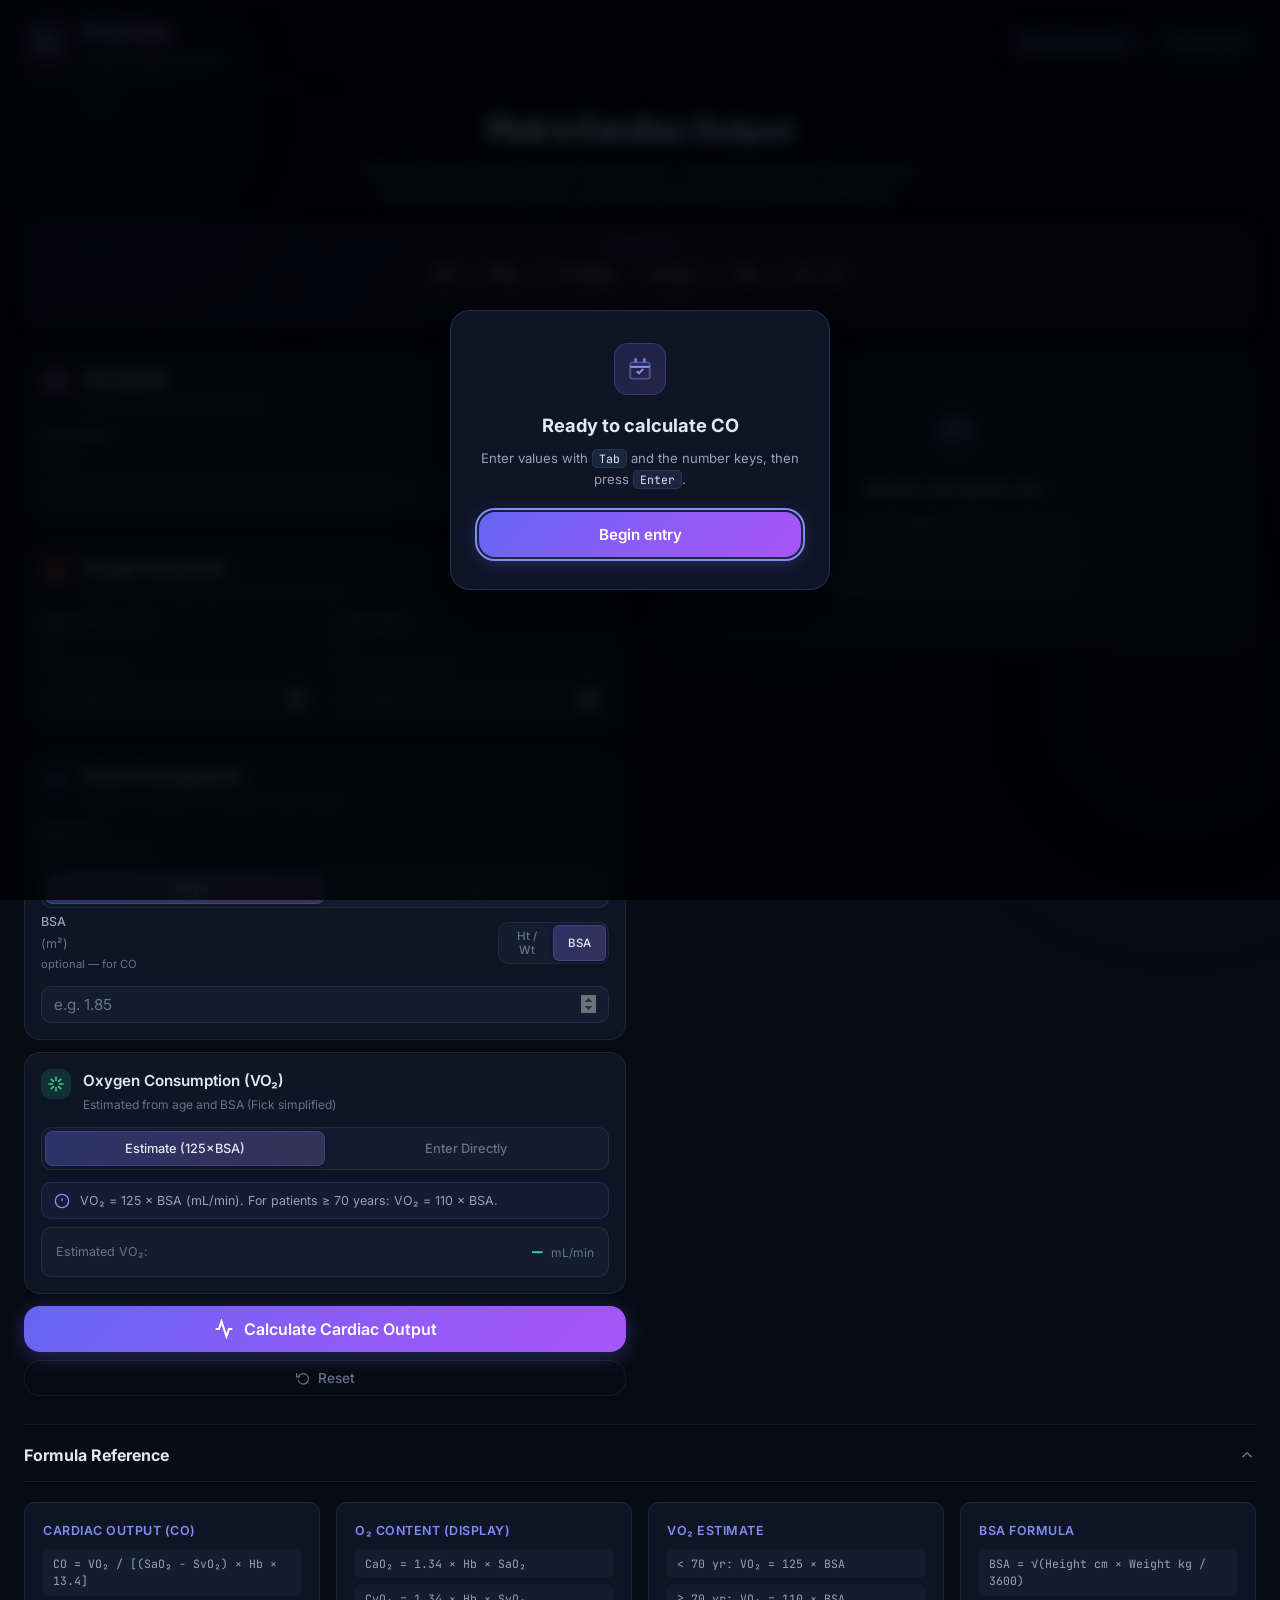
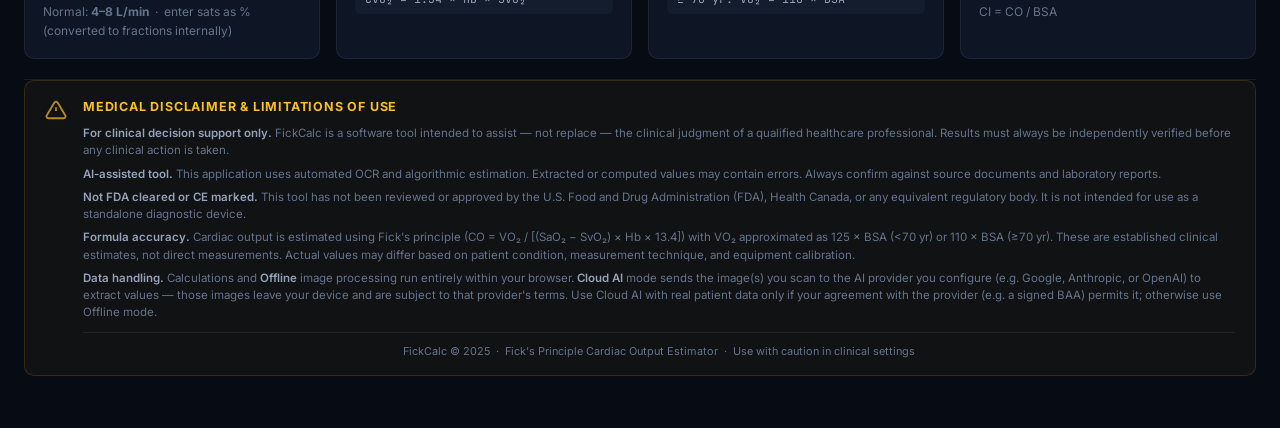
<file: index.html>
<!DOCTYPE html>
<html lang="en">
<head>
  <meta charset="UTF-8" />
  <meta name="viewport" content="width=device-width, initial-scale=1.0" />
  <title>Fick Cardiac Output Calculator</title>
  <meta name="description" content="Calculate cardiac output and cardiac index using Fick's formula. Supports camera-based OCR for automatic data entry." />
  <meta name="theme-color" content="#d8141e" />
  <link rel="icon" type="image/png" sizes="48x48" href="icons/favicon-48x48.png" />
  <link rel="icon" type="image/png" sizes="32x32" href="icons/favicon-32x32.png" />
  <link rel="icon" type="image/png" sizes="16x16" href="icons/favicon-16x16.png" />
  <link rel="apple-touch-icon" sizes="180x180" href="icons/apple-touch-icon.png" />
  <link rel="manifest" href="manifest.json" />
  <link rel="preconnect" href="https://fonts.googleapis.com" />
  <link rel="preconnect" href="https://fonts.gstatic.com" crossorigin />
  <link href="https://fonts.googleapis.com/css2?family=Inter:wght@300;400;500;600;700;800&family=JetBrains+Mono:wght@400;500&display=swap" rel="stylesheet" />
  <link rel="stylesheet" href="style.css" />
  <link rel="stylesheet" href="ocr.css" />
</head>
<body>
  <div class="bg-grid"></div>
  <div class="bg-orb orb-1"></div>
  <div class="bg-orb orb-2"></div>
  <div class="bg-orb orb-3"></div>

  <!-- Start / "Begin entry" popup -->
  <div class="start-overlay" id="start-overlay" role="dialog" aria-modal="true" aria-labelledby="start-title">
    <div class="start-card">
      <div class="start-icon">
        <svg viewBox="0 0 24 24" fill="none" stroke="currentColor" stroke-width="2"><path d="M8 2v4M16 2v4"/><path d="M3 10h18"/><path d="M5 6h14a2 2 0 0 1 2 2v11a2 2 0 0 1-2 2H5a2 2 0 0 1-2-2V8a2 2 0 0 1 2-2z" opacity="0.4"/><polyline points="9 14 11 16 15 12"/></svg>
      </div>
      <h2 class="start-title" id="start-title">Ready to calculate CO</h2>
      <p class="start-text">Enter values with <kbd>Tab</kbd> and the number keys, then press <kbd>Enter</kbd>.</p>
      <button class="start-btn" id="start-begin-btn">Begin entry</button>
    </div>
  </div>

  <!-- OCR Modal -->
  <div class="ocr-overlay" id="ocr-overlay">
    <div class="ocr-modal">
      <div class="ocr-modal-header">
        <div class="ocr-modal-title">
          <svg viewBox="0 0 24 24" fill="none" stroke="currentColor" stroke-width="2"><rect x="3" y="3" width="18" height="18" rx="2"/><circle cx="12" cy="12" r="4"/><line x1="12" y1="2" x2="12" y2="4"/><line x1="12" y1="20" x2="12" y2="22"/><line x1="2" y1="12" x2="4" y2="12"/><line x1="20" y1="12" x2="22" y2="12"/></svg>
          Scan Reports / Lab Values
        </div>
        <div class="ocr-modal-actions">
          <button class="ocr-settings-btn" id="ocr-settings-btn" title="AI settings" aria-label="AI settings">⚙</button>
          <button class="ocr-close" id="ocr-close">✕</button>
        </div>
      </div>

      <div class="ocr-body">
        <!-- Step 1: Image Queue -->
        <div class="ocr-step" id="ocr-step-1">
          <div class="ocr-mode-toggle" id="ocr-mode-toggle">
            <button class="ocr-mode-btn" data-mode="cloud" id="ocr-mode-cloud">AI (cloud)</button>
            <button class="ocr-mode-btn" data-mode="offline" id="ocr-mode-offline">Offline (on-device)</button>
          </div>
          <p class="ocr-hint" id="ocr-hint">Add one or more images, then Scan.</p>

          <input type="file" id="ocr-file-input" accept="image/*" style="display:none" />
          <div class="ocr-capture-buttons">
            <button class="ocr-cam-btn" id="ocr-camera-btn">
              <svg viewBox="0 0 24 24" fill="none" stroke="currentColor" stroke-width="2"><path d="M23 19a2 2 0 0 1-2 2H3a2 2 0 0 1-2-2V8a2 2 0 0 1 2-2h4l2-3h6l2 3h4a2 2 0 0 1 2 2z"/><circle cx="12" cy="13" r="4"/></svg>
              Take Photo
            </button>
            <button class="ocr-upload-btn" id="ocr-upload-btn">
              <svg viewBox="0 0 24 24" fill="none" stroke="currentColor" stroke-width="2"><path d="M21 15v4a2 2 0 0 1-2 2H5a2 2 0 0 1-2-2v-4"/><polyline points="17 8 12 3 7 8"/><line x1="12" y1="3" x2="12" y2="15"/></svg>
              Upload Image
            </button>
          </div>

          <div class="ocr-queue" id="ocr-queue" style="display:none">
            <div class="ocr-queue-header">
              <span class="ocr-queue-label">Images queued</span>
              <span class="ocr-queue-count" id="ocr-queue-count"></span>
            </div>
            <div class="ocr-queue-list" id="ocr-queue-list"></div>
          </div>

          <button class="ocr-scan-all-btn" id="ocr-scan-all-btn" style="display:none">
            <svg viewBox="0 0 24 24" fill="none" stroke="currentColor" stroke-width="2"><polyline points="22 12 18 12 15 21 9 3 6 12 2 12"/></svg>
            <span id="ocr-scan-all-label">Scan All Images</span>
          </button>
        </div>

        <!-- Step 2: Processing -->
        <div class="ocr-step" id="ocr-step-2" style="display:none">
          <div class="ocr-progress-wrap">
            <div class="ocr-spinner"></div>
            <p class="ocr-progress-label" id="ocr-progress-label">Initializing OCR engine…</p>
            <div class="ocr-progress-bar-wrap">
              <div class="ocr-progress-bar" id="ocr-progress-bar"></div>
            </div>
            <p class="ocr-batch-status" id="ocr-batch-status"></p>
            <p class="ocr-progress-note" id="ocr-progress-note">Running entirely on your device — no data sent anywhere.</p>
          </div>
        </div>

        <!-- Step 3: Review & Conflict Resolution -->
        <div class="ocr-step" id="ocr-step-3" style="display:none">
          <p class="ocr-hint">Review detected values. Fields marked <span class="conflict-badge-inline">CONFLICT</span> have differing values from multiple images — select the correct one.</p>
          <!-- Multi-column resolved info banner -->
          <div class="ocr-multicol-warning" id="ocr-multicol-warning" style="display:none">
            <svg viewBox="0 0 24 24" fill="none" stroke="currentColor" stroke-width="2"><circle cx="12" cy="12" r="10"/><line x1="12" y1="8" x2="12" y2="12"/><line x1="12" y1="16" x2="12.01" y2="16"/></svg>
            <span class="ocr-warning-text"></span>
          </div>
          <div class="ocr-fields" id="ocr-fields"></div>
          <div class="ocr-no-match" id="ocr-no-match" style="display:none">
            <svg viewBox="0 0 24 24" fill="none" stroke="currentColor" stroke-width="2"><circle cx="12" cy="12" r="10"/><line x1="12" y1="8" x2="12" y2="12"/><line x1="12" y1="16" x2="12.01" y2="16"/></svg>
            No recognizable values were found. Try clearer images or enter values manually.
          </div>
          <div class="ocr-actions">
            <button class="ocr-retry-btn" id="ocr-retry-btn">
              <svg viewBox="0 0 24 24" fill="none" stroke="currentColor" stroke-width="2"><polyline points="1 4 1 10 7 10"/><path d="M3.51 15a9 9 0 1 0 .49-4.93"/></svg>
              Add More / Rescan
            </button>
            <button class="ocr-apply-btn" id="ocr-apply-btn">Apply to Calculator</button>
          </div>
        </div>

        <!-- AI Settings (cloud mode) -->
        <div class="ocr-settings-panel" id="ocr-settings-panel" style="display:none">
          <h3 class="ocr-settings-title">AI Settings</h3>
          <label class="ocr-settings-field">Provider
            <select id="ai-provider">
              <option value="gemini">Google Gemini (free tier)</option>
              <option value="claude">Claude (Anthropic)</option>
              <option value="openai">OpenAI</option>
            </select>
          </label>
          <label class="ocr-settings-field">API key
            <input id="ai-key" type="password" autocomplete="off" spellcheck="false" placeholder="paste your key" />
          </label>
          <label class="ocr-settings-field">Model <span class="ocr-settings-opt">optional</span>
            <input id="ai-model" type="text" autocomplete="off" spellcheck="false" placeholder="gemini-2.0-flash" />
          </label>
          <label class="ocr-settings-field">Base URL <span class="ocr-settings-opt">optional</span>
            <input id="ai-baseurl" type="text" autocomplete="off" spellcheck="false" placeholder="https://generativelanguage.googleapis.com" />
          </label>
          <p class="ocr-settings-note">Your key is stored only in this browser (localStorage) and sent only to the provider you choose. Avoid using a shared key on a shared device.</p>
          <div class="ocr-settings-actions">
            <button class="ocr-btn-ghost" id="ai-settings-cancel">Cancel</button>
            <button class="ocr-btn-primary" id="ai-settings-save">Save</button>
          </div>
        </div>

        <!-- Cloud consent gate -->
        <div class="ocr-consent" id="ocr-consent" style="display:none">
          <svg viewBox="0 0 24 24" fill="none" stroke="currentColor" stroke-width="2" class="ocr-consent-icon"><path d="M10.29 3.86L1.82 18a2 2 0 0 0 1.71 3h16.94a2 2 0 0 0 1.71-3L13.71 3.86a2 2 0 0 0-3.42 0z"/><line x1="12" y1="9" x2="12" y2="13"/><line x1="12" y1="17" x2="12.01" y2="17"/></svg>
          <h3 class="ocr-consent-title">Send images to the cloud?</h3>
          <p class="ocr-consent-text">To read your images, they will be sent to <strong id="ocr-consent-provider">the AI provider</strong> over the internet. They leave this device and are subject to that provider's terms.</p>
          <p class="ocr-consent-warn">Use real patient data only if your agreement with the provider (e.g. a signed BAA) permits it. For fully on-device processing, use <strong>Offline</strong> mode instead.</p>
          <div class="ocr-consent-actions">
            <button class="ocr-btn-ghost" id="ocr-consent-cancel">Cancel</button>
            <button class="ocr-btn-primary" id="ocr-consent-accept">I understand — continue</button>
          </div>
        </div>
      </div>
    </div>
  </div>

  <div class="app-wrapper">
    <header class="header">
      <div class="header-inner">
        <div class="header-brand">
          <div class="brand-icon">
            <svg viewBox="0 0 40 40" fill="none" xmlns="http://www.w3.org/2000/svg">
              <path d="M20 6C12.268 6 6 12.268 6 20s6.268 14 14 14 14-6.268 14-14S27.732 6 20 6z" fill="url(#grad1)" opacity="0.2"/>
              <path d="M8 22l4-8 4 12 4-16 4 12 4-6 4 4" stroke="url(#grad2)" stroke-width="2.5" stroke-linecap="round" stroke-linejoin="round"/>
              <defs>
                <linearGradient id="grad1" x1="6" y1="6" x2="34" y2="34"><stop stop-color="#818cf8"/><stop offset="1" stop-color="#c084fc"/></linearGradient>
                <linearGradient id="grad2" x1="8" y1="14" x2="32" y2="26"><stop stop-color="#818cf8"/><stop offset="1" stop-color="#c084fc"/></linearGradient>
              </defs>
            </svg>
          </div>
          <div>
            <h1 class="brand-title">FickCalc</h1>
            <p class="brand-subtitle">Cardiac Output Estimator</p>
          </div>
        </div>
        <div class="header-right">
          <button class="ocr-launch-btn" id="ocr-launch-btn">
            <svg viewBox="0 0 24 24" fill="none" stroke="currentColor" stroke-width="2"><path d="M23 19a2 2 0 0 1-2 2H3a2 2 0 0 1-2-2V8a2 2 0 0 1 2-2h4l2-3h6l2 3h4a2 2 0 0 1 2 2z"/><circle cx="12" cy="13" r="4"/></svg>
            <span class="ocr-btn-text">Scan Report</span>
          </button>
          <div class="header-badge desktop-only">
            <span class="badge-dot"></span>
            Clinical Tool
          </div>
        </div>
      </div>
    </header>

    <main class="main-content">
      <section class="hero desktop-only">
        <h2 class="hero-title">Fick's Cardiac Output</h2>
        <p class="hero-desc">Estimate cardiac output using the Fick principle — the gold standard for hemodynamic assessment based on oxygen consumption and arteriovenous oxygen difference.</p>
      </section>

      <div class="formula-banner">
        <div class="formula-label">Formula</div>
        <div class="formula-eq">
          <span class="formula-main">CO = VO<sub>2</sub> / [(SaO<sub>2</sub> − SvO<sub>2</sub>) × Hb × 13.4]</span>
        </div>
        <div class="formula-sub-row">
          <span>CI = CO / BSA</span>
        </div>
      </div>

      <!-- Mobile tab navigation -->
      <div class="mobile-tabs" id="mobile-tabs" role="tablist">
        <button class="mobile-tab active" id="tab-inputs" data-panel="inputs-panel" role="tab" aria-selected="true">
          <svg viewBox="0 0 24 24" fill="none" stroke="currentColor" stroke-width="2"><path d="M11 4H4a2 2 0 0 0-2 2v14a2 2 0 0 0 2 2h14a2 2 0 0 0 2-2v-7"/><path d="M18.5 2.5a2.121 2.121 0 0 1 3 3L12 15l-4 1 1-4 9.5-9.5z"/></svg>
          Inputs
        </button>
        <button class="mobile-tab" id="tab-results" data-panel="results-panel" role="tab" aria-selected="false">
          <svg viewBox="0 0 24 24" fill="none" stroke="currentColor" stroke-width="2"><polyline points="22 12 18 12 15 21 9 3 6 12 2 12"/></svg>
          Results
          <span class="tab-result-badge" id="tab-result-badge" style="display:none"></span>
        </button>
      </div>

      <div class="calculator-layout">
        <!-- LEFT: Inputs -->
        <div class="inputs-panel">

          <!-- Hemoglobin -->
          <div class="card">
            <div class="card-header">
              <div class="card-icon card-icon--purple">
                <svg viewBox="0 0 24 24" fill="none" stroke="currentColor" stroke-width="2"><ellipse cx="12" cy="12" rx="10" ry="6"/><line x1="2" y1="12" x2="22" y2="12"/></svg>
              </div>
              <div>
                <h3 class="card-title">Hemoglobin</h3>
                <p class="card-desc">Blood hemoglobin concentration</p>
              </div>
            </div>
            <div class="form-group">
              <label for="hgb" class="form-label">Hemoglobin <span class="unit">(g/dL)</span></label>
              <input id="hgb" type="number" class="form-input" placeholder="e.g. 14" min="1" max="25" step="0.1" />
            </div>
          </div>

          <!-- O2 Saturations -->
          <div class="card">
            <div class="card-header">
              <div class="card-icon card-icon--red">
                <svg viewBox="0 0 24 24" fill="none" stroke="currentColor" stroke-width="2"><path d="M20.84 4.61a5.5 5.5 0 0 0-7.78 0L12 5.67l-1.06-1.06a5.5 5.5 0 0 0-7.78 7.78l1.06 1.06L12 21.23l7.78-7.78 1.06-1.06a5.5 5.5 0 0 0 0-7.78z"/></svg>
              </div>
              <div>
                <h3 class="card-title">Oxygen Saturations</h3>
                <p class="card-desc">Mixed venous / pulmonary arterial and arterial</p>
              </div>
            </div>
            <div class="form-grid">
              <div class="form-group">
                <label for="svo2" class="form-label">Mixed Venous SvO₂ <span class="unit">(%)</span><span class="label-hint">Pulmonary artery</span></label>
                <input id="svo2" type="number" class="form-input" placeholder="e.g. 65" min="10" max="100" step="0.1" />
              </div>
              <div class="form-group">
                <label for="sao2" class="form-label">Arterial SaO₂ <span class="unit">(%)</span><span class="label-hint">Systemic arterial blood</span></label>
                <input id="sao2" type="number" class="form-input" placeholder="e.g. 98" min="20" max="100" step="0.1" />
              </div>
            </div>
          </div>

          <!-- Patient Demographics (optional) -->
          <div class="card">
            <div class="card-header">
              <div class="card-icon card-icon--blue">
                <svg viewBox="0 0 24 24" fill="none" stroke="currentColor" stroke-width="2"><path d="M20 21v-2a4 4 0 0 0-4-4H8a4 4 0 0 0-4 4v2"/><circle cx="12" cy="7" r="4"/></svg>
              </div>
              <div>
                <h3 class="card-title">Patient Demographics</h3>
                <p class="card-desc">Optional — add BSA to also get cardiac output</p>
              </div>
            </div>

            <div class="form-group">
              <label class="form-label" id="age-ctrl-label">Age Group <span class="label-hint">affects VO₂ estimate</span></label>
              <div class="seg-ctrl" id="age-ctrl" role="radiogroup" aria-labelledby="age-ctrl-label">
                <button class="seg-btn active" data-val="young" id="age-young-btn" role="radio" aria-checked="true" tabindex="0">&lt; 70 yo</button>
                <button class="seg-btn" data-val="elderly" id="age-elderly-btn" role="radio" aria-checked="false" tabindex="-1">≥ 70 yo</button>
              </div>
            </div>

            <!-- BSA / Height+Weight Toggle — full width -->
            <div class="form-group bsa-toggle-block">
              <div class="field-toggle-header">
                <label class="form-label" id="bsa-height-label">BSA <span class="unit">(m²)</span><span class="label-hint">optional — for CO</span></label>
                <div class="seg-ctrl seg-ctrl--mini" id="bsa-mode-ctrl">
                  <button class="seg-btn" data-val="height" id="bsa-height-btn" tabindex="-1">Ht / Wt</button>
                  <button class="seg-btn active" data-val="bsa" id="bsa-direct-btn" tabindex="-1">BSA</button>
                </div>
              </div>

              <!-- BSA mode: single input -->
              <div id="bsa-input-wrap">
                <input id="bsa-direct" type="number" class="form-input" placeholder="e.g. 1.85" min="0.5" max="3.5" step="0.01" />
              </div>

              <!-- Ht/Wt mode: two inputs side by side -->
              <div id="height-input-wrap" style="display:none" class="htwt-grid">
                <div class="form-group">
                  <label for="height" class="form-label">Height <span class="unit">(cm)</span></label>
                  <input id="height" type="number" class="form-input" placeholder="e.g. 170" min="50" max="250" step="1" />
                </div>
                <div class="form-group">
                  <label for="weight" class="form-label">Weight <span class="unit">(kg)</span></label>
                  <input id="weight" type="number" class="form-input" placeholder="e.g. 70" min="1" max="300" step="0.1" />
                </div>
              </div>
            </div>

          </div>

          <!-- Oxygen Consumption -->
          <div class="card">
            <div class="card-header">
              <div class="card-icon card-icon--green">
                <svg viewBox="0 0 24 24" fill="none" stroke="currentColor" stroke-width="2"><path d="M12 2v6M12 16v6M4.93 4.93l4.24 4.24M14.83 14.83l4.24 4.24M2 12h6M16 12h6M4.93 19.07l4.24-4.24M14.83 9.17l4.24-4.24"/></svg>
              </div>
              <div>
                <h3 class="card-title">Oxygen Consumption (VO₂)</h3>
                <p class="card-desc">Estimated from age and BSA (Fick simplified)</p>
              </div>
            </div>
            <div class="seg-ctrl-full" id="vo2-mode-ctrl">
              <button class="seg-btn-full active" data-val="estimate" id="vo2-estimate-btn" tabindex="-1">Estimate (125×BSA)</button>
              <button class="seg-btn-full" data-val="measured" id="vo2-measured-btn" tabindex="-1">Enter Directly</button>
            </div>
            <div id="vo2-estimated-section">
              <div class="info-box">
                <svg viewBox="0 0 24 24" fill="none" stroke="currentColor" stroke-width="2" class="info-icon"><circle cx="12" cy="12" r="10"/><line x1="12" y1="8" x2="12" y2="12"/><line x1="12" y1="16" x2="12.01" y2="16"/></svg>
                VO₂ = 125 × BSA (mL/min). For patients ≥ 70 years: VO₂ = 110 × BSA.
              </div>
              <div class="vo2-preview">
                <span class="vo2-preview-label">Estimated VO₂:</span>
                <span class="vo2-preview-val" id="vo2-preview-val">—</span>
                <span class="vo2-preview-unit">mL/min</span>
              </div>
            </div>
            <div id="vo2-measured-section" style="display:none">
              <div class="form-group">
                <label for="vo2-direct" class="form-label">VO₂ <span class="unit">(mL/min)</span></label>
                <input id="vo2-direct" type="number" class="form-input" placeholder="e.g. 250" min="50" max="2000" step="1" />
              </div>
            </div>
          </div>

          <button id="calc-btn" class="calc-btn">
            <svg viewBox="0 0 24 24" fill="none" stroke="currentColor" stroke-width="2.5"><polyline points="22 12 18 12 15 21 9 3 6 12 2 12"/></svg>
            Calculate Cardiac Output
          </button>
          <button id="reset-btn" class="reset-btn">
            <svg viewBox="0 0 24 24" fill="none" stroke="currentColor" stroke-width="2"><polyline points="1 4 1 10 7 10"/><path d="M3.51 15a9 9 0 1 0 .49-4.93"/></svg>
            Reset
          </button>
        </div>

        <!-- RIGHT: Results -->
        <div class="results-panel" id="results-panel">
          <div class="results-placeholder" id="results-placeholder">
            <div class="placeholder-icon">
              <svg viewBox="0 0 64 64" fill="none"><circle cx="32" cy="32" r="28" fill="url(#phg)" opacity="0.15"/><path d="M16 34l6-12 6 18 6-24 6 18 6-8 6 6" stroke="url(#phg)" stroke-width="3" stroke-linecap="round" stroke-linejoin="round"/><defs><linearGradient id="phg" x1="16" y1="16" x2="48" y2="48"><stop stop-color="#818cf8"/><stop offset="1" stop-color="#c084fc"/></linearGradient></defs></svg>
            </div>
            <p class="placeholder-title">Results will appear here</p>
            <p class="placeholder-text">Enter <strong>Hemoglobin</strong>, <strong>SvO₂</strong> and <strong>SaO₂</strong> and the cardiac index appears automatically. Add BSA for cardiac output, or use <strong>Scan Report</strong> to extract values from an image.</p>
          </div>

          <div class="results-content" id="results-content" style="display:none">
            <div class="status-banner" id="status-banner">
              <div class="status-icon" id="status-icon"></div>
              <div>
                <div class="status-label" id="status-label"></div>
                <div class="status-detail" id="status-detail"></div>
              </div>
            </div>
            <div class="results-grid">
              <div class="result-card result-card--primary">
                <div class="result-label">Cardiac Index</div>
                <div class="result-value" id="ci-val">—</div>
                <div class="result-unit">L/min/m²</div>
                <div class="result-range" id="ci-range"></div>
                <div class="result-gauge-wrap"><div class="result-gauge" id="co-gauge"></div></div>
              </div>
              <div class="result-card result-card--secondary">
                <div class="result-label">Cardiac Output</div>
                <div class="result-value" id="co-val">—</div>
                <div class="result-unit">L/min</div>
                <div class="result-range" id="co-range"></div>
              </div>
            </div>
            <div class="card derived-card">
              <h4 class="derived-title">Intermediate Calculations</h4>
              <div class="derived-grid">
                <div class="derived-item"><span class="derived-label">BSA</span><span class="derived-value" id="bsa-val">—</span><span class="derived-unit">m²</span></div>
                <div class="derived-item"><span class="derived-label">VO₂</span><span class="derived-value" id="vo2-result-val">—</span><span class="derived-unit">mL/min</span></div>
                <div class="derived-item"><span class="derived-label">CaO₂</span><span class="derived-value" id="cao2-val">—</span><span class="derived-unit">mL/dL</span></div>
                <div class="derived-item"><span class="derived-label">CvO₂</span><span class="derived-value" id="cvo2-val">—</span><span class="derived-unit">mL/dL</span></div>
                <div class="derived-item"><span class="derived-label">AV O₂ Diff</span><span class="derived-value" id="avdo2-val">—</span><span class="derived-unit">mL/dL</span></div>
                <div class="derived-item"><span class="derived-label">O₂ Extraction</span><span class="derived-value" id="o2ext-val">—</span><span class="derived-unit">%</span></div>
              </div>
            </div>
            <div class="interp-card">
              <h4 class="interp-title">Clinical Interpretation</h4>
              <div class="interp-body" id="interp-body"></div>
            </div>
            <div class="disclaimer">
              <svg viewBox="0 0 24 24" fill="none" stroke="currentColor" stroke-width="2" class="disclaimer-icon"><path d="M10.29 3.86L1.82 18a2 2 0 0 0 1.71 3h16.94a2 2 0 0 0 1.71-3L13.71 3.86a2 2 0 0 0-3.42 0z"/><line x1="12" y1="9" x2="12" y2="13"/><line x1="12" y1="17" x2="12.01" y2="17"/></svg>
              For clinical support only. Verify all calculations independently before clinical decisions.
            </div>
          </div>
        </div>
      </div>

      <!-- Reference Section -->
      <section class="reference-section">
        <button class="ref-toggle" id="ref-toggle" aria-expanded="false" tabindex="-1">
          <span>Formula Reference</span>
          <svg viewBox="0 0 24 24" fill="none" stroke="currentColor" stroke-width="2"><polyline points="6 9 12 15 18 9"/></svg>
        </button>
        <div class="ref-grid" id="ref-grid" style="display:none">
          <div class="ref-card">
            <h4 class="ref-card-title">Cardiac Output (CO)</h4>
            <div class="ref-formula">CO = VO₂ / [(SaO₂ − SvO₂) × Hb × 13.4]</div>
            <p class="ref-desc">Normal: <strong>4–8 L/min</strong> &nbsp;·&nbsp; enter sats as % (converted to fractions internally)</p>
          </div>
          <div class="ref-card">
            <h4 class="ref-card-title">O₂ Content (display)</h4>
            <div class="ref-formula">CaO₂ = 1.34 × Hb × SaO₂</div>
            <div class="ref-formula">CvO₂ = 1.34 × Hb × SvO₂</div>
          </div>
          <div class="ref-card">
            <h4 class="ref-card-title">VO₂ Estimate</h4>
            <div class="ref-formula">&lt; 70 yr: VO₂ = 125 × BSA</div>
            <div class="ref-formula">≥ 70 yr: VO₂ = 110 × BSA</div>
          </div>
          <div class="ref-card">
            <h4 class="ref-card-title">BSA Formula</h4>
            <div class="ref-formula">BSA = √(Height cm × Weight kg / 3600)</div>
            <p class="ref-desc">CI = CO / BSA</p>
          </div>
        </div>
      </section>

      <!-- Mobile bottom action bar -->
      <div class="mobile-action-bar" id="mobile-action-bar">
        <button class="mob-scan-btn" id="mob-scan-btn" tabindex="-1">
          <svg viewBox="0 0 24 24" fill="none" stroke="currentColor" stroke-width="2"><path d="M23 19a2 2 0 0 1-2 2H3a2 2 0 0 1-2-2V8a2 2 0 0 1 2-2h4l2-3h6l2 3h4a2 2 0 0 1 2 2z"/><circle cx="12" cy="13" r="4"/></svg>
          Scan
        </button>
        <button class="mob-calc-btn" id="mob-calc-btn">
          <svg viewBox="0 0 24 24" fill="none" stroke="currentColor" stroke-width="2.5"><polyline points="22 12 18 12 15 21 9 3 6 12 2 12"/></svg>
          Calculate
        </button>
        <button class="mob-reset-btn" id="mob-reset-btn">
          <svg viewBox="0 0 24 24" fill="none" stroke="currentColor" stroke-width="2"><polyline points="1 4 1 10 7 10"/><path d="M3.51 15a9 9 0 1 0 .49-4.93"/></svg>
          Reset
        </button>
      </div>
    </main>

    <footer class="footer">
      <div class="disclaimer-footer">
        <div class="disclaimer-footer-icon">
          <svg viewBox="0 0 24 24" fill="none" stroke="currentColor" stroke-width="2"><path d="M10.29 3.86L1.82 18a2 2 0 0 0 1.71 3h16.94a2 2 0 0 0 1.71-3L13.71 3.86a2 2 0 0 0-3.42 0z"/><line x1="12" y1="9" x2="12" y2="13"/><line x1="12" y1="17" x2="12.01" y2="17"/></svg>
        </div>
        <div class="disclaimer-footer-body">
          <p class="disclaimer-footer-title">Medical Disclaimer &amp; Limitations of Use</p>
          <p class="disclaimer-footer-text">
            <strong>For clinical decision support only.</strong> FickCalc is a software tool intended to assist — not replace — the clinical judgment of a qualified healthcare professional. Results must always be independently verified before any clinical action is taken.
          </p>
          <p class="disclaimer-footer-text">
            <strong>AI-assisted tool.</strong> This application uses automated OCR and algorithmic estimation. Extracted or computed values may contain errors. Always confirm against source documents and laboratory reports.
          </p>
          <p class="disclaimer-footer-text">
            <strong>Not FDA cleared or CE marked.</strong> This tool has not been reviewed or approved by the U.S. Food and Drug Administration (FDA), Health Canada, or any equivalent regulatory body. It is not intended for use as a standalone diagnostic device.
          </p>
          <p class="disclaimer-footer-text">
            <strong>Formula accuracy.</strong> Cardiac output is estimated using Fick's principle (CO = VO₂ / [(SaO₂ − SvO₂) × Hb × 13.4]) with VO₂ approximated as 125 × BSA (&lt;70 yr) or 110 × BSA (≥70 yr). These are established clinical estimates, not direct measurements. Actual values may differ based on patient condition, measurement technique, and equipment calibration.
          </p>
          <p class="disclaimer-footer-text">
            <strong>Data handling.</strong> Calculations and <strong>Offline</strong> image processing run entirely within your browser. <strong>Cloud AI</strong> mode sends the image(s) you scan to the AI provider you configure (e.g. Google, Anthropic, or OpenAI) to extract values — those images leave your device and are subject to that provider's terms. Use Cloud AI with real patient data only if your agreement with the provider (e.g. a signed BAA) permits it; otherwise use Offline mode.
          </p>
          <p class="disclaimer-footer-text disclaimer-footer-copy">
            FickCalc &copy; 2025 &nbsp;&middot;&nbsp; Fick's Principle Cardiac Output Estimator &nbsp;&middot;&nbsp; Use with caution in clinical settings
          </p>
        </div>
      </div>
    </footer>
  </div>

  <!-- Offline mode lazy-loads self-hosted Tesseract; cloud AI uses fetch (ai-extract.js) -->
  <script src="app.js"></script>
  <script src="ai-extract.js"></script>
  <script src="ocr.js"></script>
</body>
</html>
</file>
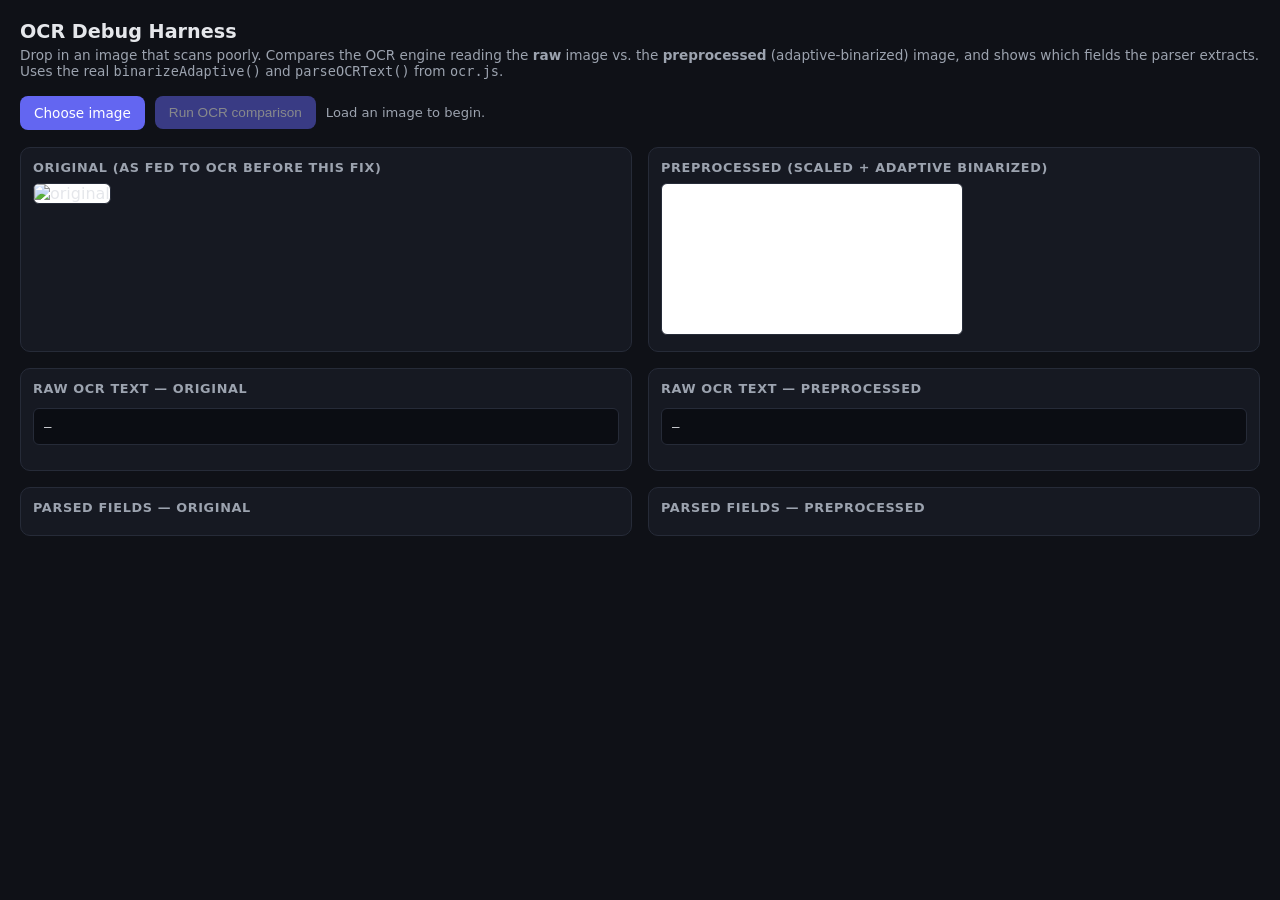
<file: ocr-debug.html>
<!DOCTYPE html>
<html lang="en">
<head>
  <meta charset="UTF-8" />
  <meta name="viewport" content="width=device-width, initial-scale=1.0" />
  <title>OCR Debug — Fick Calc</title>
  <style>
    :root { color-scheme: dark; }
    body { font-family: system-ui, sans-serif; background:#0f1117; color:#e5e7eb; margin:0; padding:20px; }
    h1 { font-size:1.2rem; margin:0 0 4px; }
    p.sub { color:#9ca3af; margin:0 0 16px; font-size:.85rem; }
    .controls { display:flex; gap:10px; align-items:center; flex-wrap:wrap; margin-bottom:16px; }
    button, label.btn { background:#6366f1; color:#fff; border:none; padding:9px 14px; border-radius:8px; cursor:pointer; font-size:.85rem; }
    button:disabled { opacity:.5; cursor:default; }
    .panels { display:grid; grid-template-columns:1fr 1fr; gap:16px; }
    .panel { background:#161922; border:1px solid #262b38; border-radius:10px; padding:12px; min-width:0; }
    .panel h2 { font-size:.8rem; text-transform:uppercase; letter-spacing:.05em; color:#9ca3af; margin:0 0 8px; }
    canvas, img.preview { max-width:100%; height:auto; border:1px solid #262b38; border-radius:6px; background:#fff; }
    pre { white-space:pre-wrap; word-break:break-word; background:#0b0d13; border:1px solid #262b38; border-radius:6px; padding:10px; font-size:.78rem; max-height:340px; overflow:auto; }
    table { width:100%; border-collapse:collapse; font-size:.82rem; }
    th, td { text-align:left; padding:5px 8px; border-bottom:1px solid #262b38; }
    th { color:#9ca3af; font-weight:600; }
    .hit { color:#34d399; font-weight:600; }
    .miss { color:#6b7280; }
    .status { font-size:.82rem; color:#9ca3af; margin:10px 0; min-height:1.2em; }
    @media (max-width:760px){ .panels{ grid-template-columns:1fr; } }
  </style>
</head>
<body>
  <h1>OCR Debug Harness</h1>
  <p class="sub">Drop in an image that scans poorly. Compares the OCR engine reading the <strong>raw</strong> image vs. the <strong>preprocessed</strong> (adaptive-binarized) image, and shows which fields the parser extracts. Uses the real <code>binarizeAdaptive()</code> and <code>parseOCRText()</code> from <code>ocr.js</code>.</p>

  <div class="controls">
    <label class="btn">Choose image<input id="file" type="file" accept="image/*" style="display:none" /></label>
    <button id="run" disabled>Run OCR comparison</button>
    <span class="status" id="status">Load an image to begin.</span>
  </div>

  <div class="panels">
    <div class="panel">
      <h2>Original (as fed to OCR before this fix)</h2>
      <img id="orig" class="preview" alt="original" />
    </div>
    <div class="panel">
      <h2>Preprocessed (scaled + adaptive binarized)</h2>
      <canvas id="proc"></canvas>
    </div>
  </div>

  <div class="panels" style="margin-top:16px">
    <div class="panel">
      <h2>Raw OCR text — original</h2>
      <pre id="raw-orig">—</pre>
    </div>
    <div class="panel">
      <h2>Raw OCR text — preprocessed</h2>
      <pre id="raw-proc">—</pre>
    </div>
  </div>

  <div class="panels" style="margin-top:16px">
    <div class="panel">
      <h2>Parsed fields — original</h2>
      <div id="tbl-orig"></div>
    </div>
    <div class="panel">
      <h2>Parsed fields — preprocessed</h2>
      <div id="tbl-proc"></div>
    </div>
  </div>

  <script src="vendor/tesseract/tesseract.min.js"></script>
  <!-- Reuse the production functions: binarizeAdaptive, parseOCRText, OCR_FIELDS.
       ocr.js does not auto-run anything that touches the DOM, so loading it is safe. -->
  <script src="ocr.js"></script>
  <script>
    const $ = id => document.getElementById(id);
    let origCanvas = null;   // raw image drawn to canvas (no binarization)
    let procCanvas = null;   // scaled + binarized

    $('file').addEventListener('change', e => {
      const f = e.target.files[0];
      if (!f) return;
      const url = URL.createObjectURL(f);
      $('orig').src = url;
      const img = new Image();
      img.onload = () => {
        // Mirror production scaling (LONG_TARGET 2200 / MAX_DIM 3000).
        const LONG_TARGET = 2200, MAX_DIM = 3000;
        const long = Math.max(img.width, img.height) || 1;
        let scale = 1;
        if (long > MAX_DIM) scale = MAX_DIM / long;
        else if (long < LONG_TARGET) scale = Math.min(2, LONG_TARGET / long);
        const w = Math.max(1, Math.round(img.width * scale));
        const h = Math.max(1, Math.round(img.height * scale));

        // Original (scaled, no binarization) for a fair OCR comparison.
        origCanvas = document.createElement('canvas');
        origCanvas.width = w; origCanvas.height = h;
        const octx = origCanvas.getContext('2d');
        octx.fillStyle = 'white'; octx.fillRect(0, 0, w, h);
        octx.drawImage(img, 0, 0, w, h);

        // Preprocessed: same scale + adaptive binarization from ocr.js.
        procCanvas = $('proc');
        procCanvas.width = w; procCanvas.height = h;
        const pctx = procCanvas.getContext('2d');
        pctx.imageSmoothingEnabled = true; pctx.imageSmoothingQuality = 'high';
        pctx.fillStyle = 'white'; pctx.fillRect(0, 0, w, h);
        pctx.drawImage(img, 0, 0, w, h);
        try { binarizeAdaptive(pctx, w, h); }
        catch (err) { $('status').textContent = 'binarizeAdaptive threw: ' + err.message; }

        $('run').disabled = false;
        $('status').textContent = `Loaded ${img.width}×${img.height}px → processed at ${w}×${h}px. Ready.`;
      };
      img.onerror = () => { $('status').textContent = 'Could not load that image.'; };
      img.src = url;
    });

    $('run').addEventListener('click', async () => {
      $('run').disabled = true;
      $('status').textContent = 'Loading OCR engine (first run downloads ~15 MB)…';
      try {
        const tessBase = new URL('vendor/tesseract/', document.baseURI).href;
        const worker = await Tesseract.createWorker('eng', 1, {
          workerPath: tessBase + 'worker.min.js',
          corePath:   tessBase + 'core',
          langPath:   tessBase + 'lang',
          logger: m => { if (m.status === 'recognizing text') $('status').textContent = `Recognizing… ${Math.round(m.progress*100)}%`; }
        });
        await worker.setParameters({ tessedit_pageseg_mode: '4', preserve_interword_spaces: '1' });

        const blobOf = c => new Promise(res => c.toBlob(res, 'image/png'));

        $('status').textContent = 'Recognizing original…';
        const { data: { text: tOrig } } = await worker.recognize(await blobOf(origCanvas));
        $('raw-orig').textContent = tOrig || '(empty)';
        renderTable('tbl-orig', parseOCRText(tOrig).found);

        $('status').textContent = 'Recognizing preprocessed…';
        const { data: { text: tProc } } = await worker.recognize(await blobOf(procCanvas));
        $('raw-proc').textContent = tProc || '(empty)';
        renderTable('tbl-proc', parseOCRText(tProc).found);

        await worker.terminate();
        $('status').textContent = 'Done. Compare the two columns — preprocessed should read more cleanly.';
      } catch (err) {
        $('status').textContent = 'OCR failed: ' + err.message + ' (CDN/network blocked?)';
        console.error(err);
      }
      $('run').disabled = false;
    });

    function renderTable(elId, found) {
      const rows = OCR_FIELDS.map(({ key, label, unit }) => {
        const v = found[key];
        const cell = v !== undefined
          ? `<span class="hit">${v} ${unit}</span>`
          : `<span class="miss">— not found</span>`;
        return `<tr><th>${label}</th><td>${cell}</td></tr>`;
      }).join('');
      $(elId).innerHTML = `<table><tbody>${rows}</tbody></table>`;
    }
  </script>
</body>
</html>
</file>
<file: style.css>
/* ===== RESET & BASE ===== */
*, *::before, *::after { box-sizing: border-box; margin: 0; padding: 0; }

:root {
  --bg: #070b14;
  --surface: #0e1525;
  --surface-2: #141d2e;
  --surface-3: #1a2540;
  --border: rgba(255,255,255,0.07);
  --border-hover: rgba(255,255,255,0.14);
  --text: #e2e8f0;
  --text-muted: #64748b;
  --text-dim: #94a3b8;
  --indigo: #818cf8;
  --indigo-dark: #6366f1;
  --purple: #c084fc;
  --green: #34d399;
  --red: #f87171;
  --amber: #fbbf24;
  --cyan: #67e8f9;
  --radius: 16px;
  --radius-sm: 10px;
  --shadow: 0 4px 24px rgba(0,0,0,0.4);
  --shadow-lg: 0 8px 48px rgba(0,0,0,0.5);
  --glow-indigo: 0 0 40px rgba(99,102,241,0.15);
}

html { scroll-behavior: smooth; }

body {
  font-family: 'Inter', sans-serif;
  background: var(--bg);
  color: var(--text);
  min-height: 100vh;
  overflow-x: hidden;
  line-height: 1.6;
}

/* ===== ANIMATED BACKGROUND ===== */
.bg-grid {
  position: fixed; inset: 0; pointer-events: none; z-index: 0;
  background-image:
    linear-gradient(rgba(99,102,241,0.03) 1px, transparent 1px),
    linear-gradient(90deg, rgba(99,102,241,0.03) 1px, transparent 1px);
  background-size: 48px 48px;
}

.bg-orb {
  position: fixed; border-radius: 50%; filter: blur(80px); pointer-events: none; z-index: 0;
  animation: orbFloat 12s ease-in-out infinite;
}
.orb-1 { width: 500px; height: 500px; top: -150px; left: -150px; background: radial-gradient(circle, rgba(99,102,241,0.12), transparent 70%); animation-delay: 0s; }
.orb-2 { width: 400px; height: 400px; bottom: 0; right: -100px; background: radial-gradient(circle, rgba(192,132,252,0.1), transparent 70%); animation-delay: -4s; }
.orb-3 { width: 300px; height: 300px; top: 50%; left: 50%; background: radial-gradient(circle, rgba(52,211,153,0.06), transparent 70%); animation-delay: -8s; }

@keyframes orbFloat {
  0%, 100% { transform: translate(0, 0) scale(1); }
  33% { transform: translate(30px, -20px) scale(1.05); }
  66% { transform: translate(-20px, 30px) scale(0.95); }
}

/* ===== LAYOUT ===== */
.app-wrapper {
  position: relative; z-index: 1;
  max-width: 1280px; margin: 0 auto;
  padding: 0 24px 32px;
}

/* ===== HEADER ===== */
.header {
  padding: 14px 0;
  border-bottom: 1px solid var(--border);
  margin-bottom: 20px;
}
.header-inner {
  display: flex; align-items: center; justify-content: space-between;
}
.header-brand { display: flex; align-items: center; gap: 14px; }
.brand-icon {
  width: 44px; height: 44px; flex-shrink: 0;
  background: linear-gradient(135deg, rgba(99,102,241,0.2), rgba(192,132,252,0.2));
  border: 1px solid rgba(99,102,241,0.3);
  border-radius: 12px; padding: 6px;
}
.brand-icon svg { width: 100%; height: 100%; }
.brand-title { font-size: 1.4rem; font-weight: 700; background: linear-gradient(135deg, #818cf8, #c084fc); -webkit-background-clip: text; -webkit-text-fill-color: transparent; background-clip: text; letter-spacing: -0.5px; }
.brand-subtitle { font-size: 0.75rem; color: var(--text-muted); }
.header-badge {
  display: flex; align-items: center; gap: 8px;
  padding: 6px 14px; border-radius: 999px;
  background: rgba(52,211,153,0.08); border: 1px solid rgba(52,211,153,0.2);
  font-size: 0.75rem; font-weight: 500; color: var(--green);
}
.badge-dot {
  width: 6px; height: 6px; border-radius: 50%; background: var(--green);
  box-shadow: 0 0 8px var(--green);
  animation: pulse 2s ease-in-out infinite;
}
@keyframes pulse { 0%,100%{opacity:1;} 50%{opacity:0.4;} }

/* ===== HERO ===== */
.hero { text-align: center; margin-bottom: 18px; }
.hero-title {
  font-size: clamp(1.5rem, 2.6vw, 2rem); font-weight: 800; letter-spacing: -1px;
  background: linear-gradient(135deg, #e2e8f0 30%, #818cf8 70%, #c084fc);
  -webkit-background-clip: text; -webkit-text-fill-color: transparent; background-clip: text;
  margin-bottom: 6px;
}
.hero-desc { font-size: 0.85rem; color: var(--text-dim); max-width: 600px; margin: 0 auto; }

/* ===== FORMULA BANNER ===== */
.formula-banner {
  background: linear-gradient(135deg, rgba(99,102,241,0.1), rgba(192,132,252,0.08));
  border: 1px solid rgba(99,102,241,0.25);
  border-radius: var(--radius); padding: 14px 24px;
  margin-bottom: 20px; text-align: center;
}
.formula-label { font-size: 0.7rem; text-transform: uppercase; letter-spacing: 2px; color: var(--indigo); margin-bottom: 4px; }
.formula-main { font-family: 'JetBrains Mono', monospace; font-size: clamp(0.85rem, 2vw, 1.1rem); color: var(--text); }
.formula-sub-row {
  display: flex; align-items: center; justify-content: center; gap: 16px;
  margin-top: 4px; font-family: 'JetBrains Mono', monospace;
  font-size: 0.8rem; color: var(--text-muted);
}
.formula-dot { color: var(--border-hover); }

/* ===== MAIN LAYOUT ===== */
.calculator-layout {
  display: grid;
  grid-template-columns: 1fr 1fr;
  gap: 28px;
  align-items: start;
}
@media (max-width: 900px) { .calculator-layout { grid-template-columns: 1fr; } }

/* ===== CARDS ===== */
.card {
  background: var(--surface);
  border: 1px solid var(--border);
  border-radius: var(--radius);
  padding: 16px;
  margin-bottom: 12px;
  transition: border-color 0.2s, box-shadow 0.2s;
}
.card:hover { border-color: var(--border-hover); box-shadow: var(--glow-indigo); }
.card-header { display: flex; align-items: flex-start; gap: 12px; margin-bottom: 12px; }
.card-icon {
  width: 30px; height: 30px; border-radius: 9px; display: flex; align-items: center; justify-content: center;
  flex-shrink: 0; padding: 6px;
}
.card-icon svg { width: 100%; height: 100%; }
.card-icon--blue { background: rgba(99,102,241,0.15); color: var(--indigo); }
.card-icon--green { background: rgba(52,211,153,0.15); color: var(--green); }
.card-icon--red { background: rgba(248,113,113,0.15); color: var(--red); }
.card-icon--purple { background: rgba(192,132,252,0.15); color: var(--purple); }
.card-title { font-size: 0.95rem; font-weight: 600; color: var(--text); }
.card-desc { font-size: 0.75rem; color: var(--text-muted); margin-top: 2px; }

/* ===== FORM ===== */
.form-grid { display: grid; grid-template-columns: 1fr 1fr; gap: 16px; }
@media (max-width: 600px) { .form-grid { grid-template-columns: 1fr; } }

.form-group { display: flex; flex-direction: column; gap: 6px; }
.form-label {
  font-size: 0.78rem; font-weight: 500; color: var(--text-dim);
  display: flex; flex-direction: column; gap: 2px;
}
.label-hint { font-size: 0.7rem; color: var(--text-muted); font-weight: 400; }
.unit { color: var(--text-muted); font-weight: 400; }

.form-input {
  background: var(--surface-2);
  border: 1px solid var(--border);
  border-radius: var(--radius-sm);
  color: var(--text);
  font-family: 'Inter', sans-serif;
  font-size: 0.95rem;
  padding: 8px 12px;
  transition: border-color 0.2s, box-shadow 0.2s, background 0.2s;
  outline: none;
  width: 100%;
}
.form-input:focus {
  border-color: var(--indigo);
  box-shadow: 0 0 0 3px rgba(99,102,241,0.15);
  background: var(--surface-3);
}
/* Visible keyboard-focus indicator for all interactive controls (WCAG 2.4.7).
   :focus-visible keeps mouse clicks ring-free while showing it for keyboard nav. */
button:focus-visible,
a:focus-visible,
[role="tab"]:focus-visible,
.seg-btn:focus-visible,
.seg-btn-full:focus-visible {
  outline: 2px solid var(--indigo);
  outline-offset: 2px;
}
.form-input::placeholder { color: var(--text-muted); }
.form-input::-webkit-inner-spin-button, .form-input::-webkit-outer-spin-button { opacity: 0.4; }
.form-input.error { border-color: var(--red); box-shadow: 0 0 0 3px rgba(248,113,113,0.12); }

/* ===== SEGMENTED CONTROLS ===== */
.seg-ctrl {
  display: flex; background: var(--surface-2); border: 1px solid var(--border);
  border-radius: var(--radius-sm); padding: 3px; gap: 2px;
}
.seg-btn {
  flex: 1; padding: 8px 10px; border: none; border-radius: 8px;
  background: transparent; color: var(--text-muted);
  font-family: 'Inter', sans-serif; font-size: 0.8rem; font-weight: 500;
  cursor: pointer; transition: all 0.2s;
}
.seg-btn.active {
  background: linear-gradient(135deg, rgba(99,102,241,0.3), rgba(192,132,252,0.2));
  color: var(--text); border: 1px solid rgba(99,102,241,0.3);
  box-shadow: 0 2px 8px rgba(0,0,0,0.3);
}
.seg-btn:hover:not(.active) { color: var(--text-dim); background: rgba(255,255,255,0.04); }

.seg-ctrl-full {
  display: flex; background: var(--surface-2); border: 1px solid var(--border);
  border-radius: var(--radius-sm); padding: 3px; gap: 2px; margin-bottom: 12px;
}
.seg-btn-full {
  flex: 1; padding: 9px 12px; border: none; border-radius: 8px;
  background: transparent; color: var(--text-muted);
  font-family: 'Inter', sans-serif; font-size: 0.8rem; font-weight: 500;
  cursor: pointer; transition: all 0.2s;
}
.seg-btn-full.active {
  background: linear-gradient(135deg, rgba(99,102,241,0.3), rgba(192,132,252,0.2));
  color: var(--text); border: 1px solid rgba(99,102,241,0.3);
  box-shadow: 0 2px 8px rgba(0,0,0,0.3);
}
.seg-btn-full:hover:not(.active) { color: var(--text-dim); background: rgba(255,255,255,0.04); }

/* ===== INFO BOX ===== */
.info-box {
  display: flex; align-items: flex-start; gap: 10px;
  background: rgba(99,102,241,0.08); border: 1px solid rgba(99,102,241,0.18);
  border-radius: var(--radius-sm); padding: 9px 12px;
  font-size: 0.78rem; color: var(--text-dim); line-height: 1.4;
  margin-bottom: 8px;
}
.info-icon { width: 16px; height: 16px; flex-shrink: 0; color: var(--indigo); margin-top: 1px; }

/* ===== VO2 PREVIEW ===== */
.vo2-preview {
  display: flex; align-items: center; gap: 8px;
  background: var(--surface-2); border: 1px solid var(--border);
  border-radius: var(--radius-sm); padding: 10px 14px;
}
.vo2-preview-label { font-size: 0.78rem; color: var(--text-muted); }
.vo2-preview-val { font-family: 'JetBrains Mono', monospace; font-size: 1.1rem; font-weight: 600; color: var(--green); margin-left: auto; }
.vo2-preview-unit { font-size: 0.75rem; color: var(--text-muted); }

/* ===== BUTTONS ===== */
.calc-btn {
  width: 100%; padding: 13px 24px;
  background: linear-gradient(135deg, #6366f1, #8b5cf6, #a855f7);
  border: none; border-radius: var(--radius);
  color: #fff; font-family: 'Inter', sans-serif; font-size: 1rem; font-weight: 600;
  cursor: pointer; display: flex; align-items: center; justify-content: center; gap: 10px;
  transition: all 0.25s; box-shadow: 0 4px 20px rgba(99,102,241,0.35);
  margin-bottom: 8px;
}
.calc-btn svg { width: 20px; height: 20px; }
.calc-btn:hover { transform: translateY(-2px); box-shadow: 0 8px 32px rgba(99,102,241,0.5); filter: brightness(1.1); }
.calc-btn:active { transform: translateY(0); }

.reset-btn {
  width: 100%; padding: 9px 24px;
  background: transparent; border: 1px solid var(--border);
  border-radius: var(--radius); color: var(--text-muted);
  font-family: 'Inter', sans-serif; font-size: 0.85rem; font-weight: 500;
  cursor: pointer; display: flex; align-items: center; justify-content: center; gap: 8px;
  transition: all 0.2s;
}
.reset-btn svg { width: 14px; height: 14px; }
.reset-btn:hover { border-color: var(--border-hover); color: var(--text-dim); background: rgba(255,255,255,0.03); }

/* ===== RESULTS PANEL ===== */
.results-panel {
  background: var(--surface);
  border: 1px solid var(--border);
  border-radius: var(--radius);
  padding: 18px;
  position: sticky; top: 16px;
  min-height: 0;
}

/* Placeholder */
.results-placeholder {
  display: flex; flex-direction: column; align-items: center; justify-content: center;
  min-height: 260px; gap: 12px; text-align: center;
}
.placeholder-icon { width: 64px; height: 64px; opacity: 0.7; }
.placeholder-title { font-size: 1rem; font-weight: 600; color: var(--text-dim); }
.placeholder-text { font-size: 0.8rem; color: var(--text-muted); max-width: 260px; line-height: 1.6; }

/* Status Banner */
.status-banner {
  display: flex; align-items: center; gap: 12px;
  border-radius: var(--radius-sm); padding: 11px 16px;
  margin-bottom: 12px; border: 1px solid;
}
.status-banner.normal { background: rgba(52,211,153,0.08); border-color: rgba(52,211,153,0.25); }
.status-banner.low { background: rgba(251,191,36,0.08); border-color: rgba(251,191,36,0.25); }
.status-banner.critical { background: rgba(248,113,113,0.08); border-color: rgba(248,113,113,0.25); }
.status-banner.high { background: rgba(103,232,249,0.08); border-color: rgba(103,232,249,0.25); }
.status-icon { width: 28px; height: 28px; border-radius: 50%; flex-shrink: 0; }
.status-banner.normal .status-icon { background: rgba(52,211,153,0.2); box-shadow: 0 0 12px rgba(52,211,153,0.3); }
.status-banner.low .status-icon { background: rgba(251,191,36,0.2); box-shadow: 0 0 12px rgba(251,191,36,0.3); }
.status-banner.critical .status-icon { background: rgba(248,113,113,0.2); box-shadow: 0 0 12px rgba(248,113,113,0.3); }
.status-banner.high .status-icon { background: rgba(103,232,249,0.2); box-shadow: 0 0 12px rgba(103,232,249,0.3); }
.status-label { font-size: 0.85rem; font-weight: 600; }
.status-banner.normal .status-label { color: var(--green); }
.status-banner.low .status-label { color: var(--amber); }
.status-banner.critical .status-label { color: var(--red); }
.status-banner.high .status-label { color: var(--cyan); }
.status-detail { font-size: 0.75rem; color: var(--text-muted); margin-top: 2px; }

/* Results Grid */
.results-grid { display: grid; grid-template-columns: 1fr 1fr; gap: 10px; margin-bottom: 12px; }
.result-card--primary, .result-card--secondary { grid-column: span 2; }
.result-card {
  background: var(--surface-2); border: 1px solid var(--border);
  border-radius: var(--radius-sm); padding: 12px 16px;
  transition: all 0.3s;
}
.result-card--primary {
  background: linear-gradient(135deg, rgba(99,102,241,0.12), rgba(192,132,252,0.08));
  border-color: rgba(99,102,241,0.25);
}
.result-label { font-size: 0.72rem; text-transform: uppercase; letter-spacing: 1px; color: var(--text-muted); margin-bottom: 2px; }
.result-value { font-family: 'JetBrains Mono', monospace; font-size: 1.9rem; font-weight: 700; color: var(--text); line-height: 1; margin-bottom: 2px; }
.result-card--primary .result-value { font-size: 2.3rem; color: var(--indigo); }
.result-unit { font-size: 0.75rem; color: var(--text-muted); }
.result-range { font-size: 0.7rem; color: var(--text-muted); margin-top: 2px; }

/* Gauge */
.result-gauge-wrap { margin-top: 8px; height: 4px; background: rgba(255,255,255,0.06); border-radius: 2px; overflow: hidden; }
.result-gauge { height: 100%; border-radius: 2px; background: linear-gradient(90deg, #6366f1, #c084fc); transition: width 0.8s cubic-bezier(0.4,0,0.2,1); width: 0%; }

/* Derived Values */
.derived-card { margin-bottom: 12px; }
.derived-title { font-size: 0.8rem; font-weight: 600; color: var(--text-dim); margin-bottom: 10px; text-transform: uppercase; letter-spacing: 1px; }
.derived-grid { display: grid; grid-template-columns: repeat(3, 1fr); gap: 8px; }
@media (max-width: 500px) { .derived-grid { grid-template-columns: repeat(2, 1fr); } }
.derived-item {
  background: var(--surface-3); border: 1px solid var(--border);
  border-radius: var(--radius-sm); padding: 7px 10px;
  display: flex; flex-direction: column; gap: 1px;
}
.derived-label { font-size: 0.68rem; color: var(--text-muted); text-transform: uppercase; letter-spacing: 0.5px; }
.derived-value { font-family: 'JetBrains Mono', monospace; font-size: 1rem; font-weight: 600; color: var(--indigo); }
.derived-unit { font-size: 0.65rem; color: var(--text-muted); }

/* Interpretation */
.interp-card {
  background: var(--surface-2); border: 1px solid var(--border);
  border-radius: var(--radius-sm); padding: 12px 14px; margin-bottom: 12px;
}
.interp-title { font-size: 0.8rem; font-weight: 600; color: var(--text-dim); margin-bottom: 8px; text-transform: uppercase; letter-spacing: 1px; }
.interp-body { font-size: 0.8rem; color: var(--text-dim); line-height: 1.55; }
.interp-body p { margin-bottom: 5px; }
.interp-body p:last-child { margin-bottom: 0; }

/* Disclaimer */
.disclaimer {
  display: flex; align-items: flex-start; gap: 8px;
  font-size: 0.7rem; color: var(--text-muted); line-height: 1.5;
  border-top: 1px solid var(--border); padding-top: 10px;
}
.disclaimer-icon { width: 14px; height: 14px; flex-shrink: 0; color: var(--amber); margin-top: 1px; }

/* ===== REFERENCE SECTION ===== */
.reference-section {
  margin-top: 28px; padding-top: 20px;
  border-top: 1px solid var(--border);
}
.ref-title {
  font-size: 1.1rem; font-weight: 700; color: var(--text);
  margin-bottom: 14px; text-align: center;
}
.ref-grid { display: grid; grid-template-columns: repeat(auto-fit, minmax(220px, 1fr)); gap: 16px; }
.ref-card {
  background: var(--surface); border: 1px solid var(--border);
  border-radius: var(--radius-sm); padding: 18px;
}
.ref-card-title { font-size: 0.78rem; font-weight: 600; color: var(--indigo); margin-bottom: 8px; text-transform: uppercase; letter-spacing: 0.5px; }
.ref-formula { font-family: 'JetBrains Mono', monospace; font-size: 0.72rem; color: var(--text-dim); background: var(--surface-2); border-radius: 6px; padding: 6px 10px; margin-bottom: 6px; line-height: 1.5; }
.ref-desc { font-size: 0.75rem; color: var(--text-muted); }

/* ===== FOOTER ===== */
.footer {
  margin-top: 20px; padding-bottom: 8px;
  border-top: 1px solid var(--border);
}

.disclaimer-footer {
  display: flex; gap: 16px; align-items: flex-start;
  background: rgba(251,191,36,0.04);
  border: 1px solid rgba(251,191,36,0.15);
  border-radius: var(--radius-sm);
  padding: 16px 20px;
  margin: 0 0 12px;
}

.disclaimer-footer-icon {
  flex-shrink: 0; margin-top: 2px;
  width: 22px; height: 22px; color: var(--amber); opacity: 0.7;
}
.disclaimer-footer-icon svg { width: 100%; height: 100%; }

.disclaimer-footer-body { flex: 1; }

.disclaimer-footer-title {
  font-size: 0.78rem; font-weight: 700; color: var(--amber);
  text-transform: uppercase; letter-spacing: 0.8px;
  margin-bottom: 8px;
}

.disclaimer-footer-text {
  font-size: 0.72rem; color: var(--text-muted); line-height: 1.5;
  margin-bottom: 6px;
}
.disclaimer-footer-text:last-child { margin-bottom: 0; }
.disclaimer-footer-text strong { color: var(--text-dim); font-weight: 600; }

.disclaimer-footer-copy {
  margin-top: 10px; padding-top: 10px;
  border-top: 1px solid var(--border);
  color: var(--text-muted); font-size: 0.68rem;
  text-align: center;
}

@media (max-width: 640px) {
  .disclaimer-footer { flex-direction: column; gap: 10px; padding: 16px; }
  .disclaimer-footer-icon { display: none; }
}

/* ===== ANIMATIONS ===== */
@keyframes fadeIn { from { opacity: 0; transform: translateY(8px); } to { opacity: 1; transform: translateY(0); } }
.results-content { animation: fadeIn 0.4s ease; }
.result-card { animation: fadeIn 0.4s ease both; }
.result-card:nth-child(1) { animation-delay: 0.05s; }
.result-card:nth-child(2) { animation-delay: 0.1s; }
.result-card:nth-child(3) { animation-delay: 0.15s; }

/* Error shaking */
@keyframes shake {
  0%,100%{transform:translateX(0)}
  20%{transform:translateX(-6px)}
  40%{transform:translateX(6px)}
  60%{transform:translateX(-4px)}
  80%{transform:translateX(4px)}
}
.shake { animation: shake 0.4s ease; }

/* ===== BSA MODE TOGGLE ===== */
.bsa-mode-row {
  display: flex; align-items: center; justify-content: space-between;
  margin-bottom: 6px;
}
.bsa-toggle-wrap {
  display: flex; align-items: center; gap: 8px;
  font-size: 0.72rem; color: var(--text-muted);
}
.bsa-toggle {
  position: relative; display: inline-flex; align-items: center;
  cursor: pointer; gap: 6px;
}
.bsa-toggle input { display: none; }
.bsa-toggle-track {
  width: 32px; height: 18px; border-radius: 9px;
  background: var(--surface-3); border: 1px solid var(--border);
  transition: background 0.2s, border-color 0.2s; position: relative;
}
.bsa-toggle input:checked + .bsa-toggle-track { background: rgba(99,102,241,0.4); border-color: rgba(99,102,241,0.5); }
.bsa-toggle-track::after {
  content: ''; position: absolute; top: 2px; left: 2px;
  width: 12px; height: 12px; border-radius: 50%;
  background: var(--text-muted); transition: transform 0.2s, background 0.2s;
}
.bsa-toggle input:checked + .bsa-toggle-track::after { transform: translateX(14px); background: var(--indigo); }

/* ===== MOBILE GLOBALS ===== */
.desktop-only { display: block; }
.mobile-tabs  { display: none; }
.mobile-action-bar { display: none; }

/* ===== REFERENCE TOGGLE ===== */
.ref-toggle {
  width: 100%; display: flex; align-items: center; justify-content: space-between;
  background: transparent; border: none; border-bottom: 1px solid var(--border);
  color: var(--text); font-family: 'Inter', sans-serif;
  font-size: 1rem; font-weight: 700; padding: 0 0 16px; cursor: pointer;
  margin-bottom: 0; text-align: left;
}
.ref-toggle svg { width: 18px; height: 18px; color: var(--text-muted); transition: transform 0.25s; flex-shrink: 0; }
.ref-toggle[aria-expanded="true"] svg { transform: rotate(180deg); }
.ref-toggle[aria-expanded="true"] { margin-bottom: 20px; }

/* ===== MOBILE BREAKPOINT ===== */
@media (max-width: 640px) {

  /* Hide desktop-only elements */
  .desktop-only { display: none !important; }

  /* Reduce orb animations for performance */
  .bg-orb { display: none; }

  /* App wrapper padding */
  .app-wrapper { padding: 0 16px 90px; /* extra bottom for action bar */ }

  /* ---- Header ---- */
  .header { padding: 10px 0; margin-bottom: 12px; }
  .brand-icon { width: 36px; height: 36px; border-radius: 10px; }
  .brand-title { font-size: 1.1rem; }
  .brand-subtitle { display: none; }
  .header-brand { gap: 10px; }

  /* Compact Scan button — icon only on very small screens */
  .ocr-launch-btn { padding: 8px 12px; }
  .ocr-btn-text { display: none; }

  /* ---- Formula banner ---- */
  .formula-banner { padding: 14px 16px; margin-bottom: 0; border-radius: var(--radius-sm); }
  .formula-main { font-size: 0.78rem; }
  .formula-sub-row { font-size: 0.7rem; gap: 8px; flex-wrap: wrap; justify-content: center; }

  /* ---- Mobile Tabs ---- */
  .mobile-tabs {
    display: flex;
    background: var(--surface-2); border: 1px solid var(--border);
    border-radius: var(--radius-sm); padding: 4px; gap: 4px;
    margin: 14px 0 16px; position: sticky; top: 0; z-index: 10;
    backdrop-filter: blur(12px);
  }
  .mobile-tab {
    flex: 1; display: flex; align-items: center; justify-content: center; gap: 6px;
    padding: 11px 8px; border: none; border-radius: 8px;
    background: transparent; color: var(--text-muted);
    font-family: 'Inter', sans-serif; font-size: 0.82rem; font-weight: 600;
    cursor: pointer; transition: all 0.2s; position: relative;
  }
  .mobile-tab svg { width: 15px; height: 15px; }
  .mobile-tab.active {
    background: linear-gradient(135deg, rgba(99,102,241,0.3), rgba(192,132,252,0.2));
    color: var(--text); border: 1px solid rgba(99,102,241,0.3);
    box-shadow: 0 2px 8px rgba(0,0,0,0.3);
  }
  .tab-result-badge {
    position: absolute; top: 6px; right: 6px;
    width: 8px; height: 8px; border-radius: 50%;
    background: var(--green); box-shadow: 0 0 6px var(--green);
  }

  /* ---- Calculator layout: single column, tab-controlled ---- */
  .calculator-layout { grid-template-columns: 1fr; gap: 0; }

  /* Panel hiding controlled by JS */
  .inputs-panel.panel-hidden,
  .results-panel.panel-hidden { display: none; }

  /* Inputs panel */
  .inputs-panel { padding-bottom: 0; }

  /* Cards */
  .card { padding: 14px; margin-bottom: 10px; border-radius: var(--radius-sm); }
  .card:hover { box-shadow: none; } /* disable hover glow on touch */

  /* Results panel: no sticky, no border radius on top */
  .results-panel {
    position: static; padding: 0; border: none; background: transparent; min-height: 0;
  }
  .results-placeholder { min-height: 240px; }
  .placeholder-icon { width: 56px; height: 56px; }

  /* Form inputs: bigger touch targets */
  .form-input { padding: 13px 14px; font-size: 1rem; border-radius: 10px; }
  /* Keep 2 cols on mobile for demographics (compact) */
  .form-grid { gap: 12px; grid-template-columns: 1fr 1fr; }

  /* Seg controls */
  .seg-btn { padding: 10px 6px; font-size: 0.78rem; }
  .seg-btn-full { padding: 11px 8px; font-size: 0.78rem; }

  /* Results values */
  .result-value { font-size: 1.9rem; }
  .result-card--primary .result-value { font-size: 2.4rem; }
  .results-grid { gap: 10px; }
  .result-card { padding: 14px 16px; }
  .derived-grid { grid-template-columns: repeat(3, 1fr); gap: 8px; }
  .derived-item { padding: 8px 10px; }

  /* Hide inline desktop calculate/reset buttons on mobile */
  .calc-btn, .reset-btn { display: none; }

  /* ---- Mobile Bottom Action Bar ---- */
  .mobile-action-bar {
    display: flex; align-items: center; gap: 8px;
    position: fixed; bottom: 0; left: 0; right: 0; z-index: 50;
    background: rgba(14, 21, 37, 0.95); backdrop-filter: blur(16px);
    border-top: 1px solid var(--border);
    padding: 12px 16px;
    padding-bottom: calc(12px + env(safe-area-inset-bottom));
  }
  .mob-scan-btn {
    display: flex; flex-direction: column; align-items: center; gap: 3px;
    padding: 10px 14px; border-radius: 12px; border: 1px solid rgba(99,102,241,0.3);
    background: rgba(99,102,241,0.1); color: var(--indigo);
    font-family: 'Inter', sans-serif; font-size: 0.65rem; font-weight: 600;
    cursor: pointer; transition: all 0.2s; min-width: 56px;
  }
  .mob-scan-btn svg { width: 20px; height: 20px; }
  .mob-scan-btn:active { background: rgba(99,102,241,0.2); }

  .mob-calc-btn {
    flex: 1; display: flex; align-items: center; justify-content: center; gap: 8px;
    padding: 14px 20px; border-radius: 14px; border: none;
    background: linear-gradient(135deg, #6366f1, #8b5cf6);
    color: #fff; font-family: 'Inter', sans-serif; font-size: 0.9rem; font-weight: 700;
    cursor: pointer; transition: all 0.2s;
    box-shadow: 0 4px 20px rgba(99,102,241,0.4);
  }
  .mob-calc-btn svg { width: 18px; height: 18px; }
  .mob-calc-btn:active { transform: scale(0.97); }

  .mob-reset-btn {
    display: flex; flex-direction: column; align-items: center; gap: 3px;
    padding: 10px 14px; border-radius: 12px; border: 1px solid var(--border);
    background: transparent; color: var(--text-muted);
    font-family: 'Inter', sans-serif; font-size: 0.65rem; font-weight: 600;
    cursor: pointer; transition: all 0.2s; min-width: 56px;
  }
  .mob-reset-btn svg { width: 18px; height: 18px; }
  .mob-reset-btn:active { background: rgba(255,255,255,0.05); }

  /* ---- Reference section ---- */
  .reference-section { margin-top: 20px; padding-top: 16px; }
  .ref-grid { grid-template-columns: 1fr 1fr; gap: 10px; margin-top: 12px; }
  .ref-card { padding: 12px; }
  .ref-formula { font-size: 0.65rem; }

  /* ---- Footer ---- */
  .footer { margin-top: 16px; padding-bottom: 8px; }

  /* ---- OCR Modal: bottom sheet on mobile ---- */
  .ocr-overlay { align-items: flex-end; padding: 0; }
  .ocr-modal {
    border-radius: 20px 20px 0 0;
    max-height: 92vh; max-width: 100%;
    transform: translateY(100%);
  }
  .ocr-overlay.open .ocr-modal { transform: translateY(0); }
}

/* ===== REDUCED MOTION ===== */
@media (prefers-reduced-motion: reduce) {
  .bg-orb, .badge-dot { animation: none; }
  .result-gauge { transition: none; }
  * { transition-duration: 0.01ms !important; }
}

/* ===== HT/WT TOGGLE BLOCK ===== */
.bsa-toggle-block { margin-top: 4px; }
.htwt-grid { display: grid; grid-template-columns: 1fr 1fr; gap: 12px; margin-top: 4px; }

/* ===== START / "BEGIN ENTRY" POPUP ===== */
.start-overlay {
  position: fixed; inset: 0; z-index: 1100;
  background: rgba(0,0,0,0.78); backdrop-filter: blur(8px);
  display: flex; align-items: center; justify-content: center;
  opacity: 0; pointer-events: none; transition: opacity 0.25s;
  padding: 20px;
}
.start-overlay.open { opacity: 1; pointer-events: auto; }
.start-card {
  background: var(--surface); border: 1px solid rgba(99,102,241,0.25);
  border-radius: 20px; width: 100%; max-width: 380px;
  box-shadow: 0 24px 64px rgba(0,0,0,0.6);
  padding: 32px 28px; text-align: center;
  transform: translateY(16px); transition: transform 0.25s;
}
.start-overlay.open .start-card { transform: translateY(0); }
.start-icon {
  width: 52px; height: 52px; margin: 0 auto 16px;
  display: flex; align-items: center; justify-content: center;
  border-radius: 14px; color: var(--indigo);
  background: linear-gradient(135deg, rgba(99,102,241,0.18), rgba(192,132,252,0.14));
  border: 1px solid rgba(99,102,241,0.3);
}
.start-icon svg { width: 26px; height: 26px; }
.start-title { font-size: 1.15rem; font-weight: 700; color: var(--text); margin-bottom: 8px; }
.start-text { font-size: 0.82rem; color: var(--text-dim); line-height: 1.6; margin-bottom: 22px; }
.start-text kbd {
  font-family: 'JetBrains Mono', monospace; font-size: 0.72rem;
  background: var(--surface-3); border: 1px solid var(--border);
  border-radius: 5px; padding: 1px 6px; color: var(--text);
}
.start-btn {
  width: 100%; padding: 13px 24px;
  background: linear-gradient(135deg, #6366f1, #8b5cf6, #a855f7);
  border: none; border-radius: var(--radius);
  color: #fff; font-family: 'Inter', sans-serif; font-size: 0.95rem; font-weight: 600;
  cursor: pointer; transition: all 0.25s; box-shadow: 0 4px 20px rgba(99,102,241,0.35);
}
.start-btn:hover { transform: translateY(-2px); box-shadow: 0 8px 32px rgba(99,102,241,0.5); filter: brightness(1.1); }
.start-btn:active { transform: translateY(0); }
</file>
<file: ocr.css>
/* ===== OCR ADDITIONS ===== */
.header-right { display: flex; align-items: center; gap: 12px; }

.ocr-launch-btn {
  display: flex; align-items: center; gap: 8px;
  padding: 9px 18px; border-radius: 10px;
  background: rgba(99,102,241,0.12); border: 1px solid rgba(99,102,241,0.3);
  color: var(--indigo); font-family: 'Inter', sans-serif; font-size: 0.82rem; font-weight: 600;
  cursor: pointer; transition: all 0.2s;
}
.ocr-launch-btn svg { width: 16px; height: 16px; }
.ocr-launch-btn:hover { background: rgba(99,102,241,0.2); box-shadow: 0 0 20px rgba(99,102,241,0.2); }

/* ===== MODAL ===== */
.ocr-overlay {
  position: fixed; inset: 0; z-index: 1000;
  background: rgba(0,0,0,0.75); backdrop-filter: blur(8px);
  display: flex; align-items: center; justify-content: center;
  opacity: 0; pointer-events: none; transition: opacity 0.25s;
  padding: 20px;
}
.ocr-overlay.open { opacity: 1; pointer-events: auto; }
.ocr-modal {
  background: var(--surface); border: 1px solid rgba(99,102,241,0.25);
  border-radius: 20px; width: 100%; max-width: 560px; max-height: 90vh;
  overflow-y: auto; box-shadow: 0 24px 64px rgba(0,0,0,0.6);
  transform: translateY(16px); transition: transform 0.25s;
}
.ocr-overlay.open .ocr-modal { transform: translateY(0); }
.ocr-modal-header {
  display: flex; align-items: center; justify-content: space-between;
  padding: 20px 24px; border-bottom: 1px solid var(--border);
  position: sticky; top: 0; background: var(--surface); z-index: 1;
  border-radius: 20px 20px 0 0;
}
.ocr-modal-title { display: flex; align-items: center; gap: 10px; font-size: 0.95rem; font-weight: 600; color: var(--text); }
.ocr-modal-title svg { width: 18px; height: 18px; color: var(--indigo); }
.ocr-close {
  width: 28px; height: 28px; border-radius: 8px; border: 1px solid var(--border);
  background: transparent; color: var(--text-muted); cursor: pointer; font-size: 0.75rem;
  display: flex; align-items: center; justify-content: center; transition: all 0.2s;
}
.ocr-close:hover { border-color: var(--border-hover); color: var(--text); }
.ocr-body { padding: 24px; }
.ocr-hint { font-size: 0.8rem; color: var(--text-dim); line-height: 1.6; margin-bottom: 18px; }

/* ===== CAPTURE BUTTONS ===== */
.ocr-capture-buttons { display: flex; gap: 12px; margin-bottom: 18px; }
.ocr-cam-btn, .ocr-upload-btn {
  flex: 1; padding: 14px 12px; border-radius: var(--radius);
  border: 1px dashed; cursor: pointer; font-family: 'Inter', sans-serif;
  font-size: 0.8rem; font-weight: 500; display: flex; flex-direction: column;
  align-items: center; gap: 8px; transition: all 0.2s;
}
.ocr-cam-btn svg, .ocr-upload-btn svg { width: 22px; height: 22px; }
.ocr-cam-btn { background: rgba(99,102,241,0.06); border-color: rgba(99,102,241,0.3); color: var(--indigo); }
.ocr-cam-btn:hover { background: rgba(99,102,241,0.12); }
.ocr-upload-btn { background: rgba(255,255,255,0.02); border-color: var(--border); color: var(--text-muted); }
.ocr-upload-btn:hover { border-color: var(--border-hover); color: var(--text-dim); }

/* ===== IMAGE QUEUE ===== */
.ocr-queue {
  background: var(--surface-2); border: 1px solid var(--border);
  border-radius: var(--radius-sm); overflow: hidden; margin-bottom: 16px;
}
.ocr-queue-header {
  display: flex; align-items: center; justify-content: space-between;
  padding: 10px 14px; border-bottom: 1px solid var(--border);
  background: var(--surface-3);
}
.ocr-queue-label { font-size: 0.72rem; text-transform: uppercase; letter-spacing: 1px; color: var(--text-muted); }
.ocr-queue-count { font-size: 0.72rem; font-weight: 600; color: var(--indigo); }
.ocr-queue-list { display: flex; flex-direction: column; gap: 0; }

.ocr-queue-item {
  display: flex; align-items: center; gap: 12px;
  padding: 10px 14px; border-bottom: 1px solid var(--border);
  transition: background 0.15s;
}
.ocr-queue-item:last-child { border-bottom: none; }
.ocr-queue-thumb {
  width: 48px; height: 48px; object-fit: cover; border-radius: 6px;
  border: 1px solid var(--border); flex-shrink: 0; background: var(--surface-3);
}
.ocr-queue-item-info { flex: 1; display: flex; flex-direction: column; gap: 3px; min-width: 0; }
.ocr-queue-item-label { font-size: 0.8rem; font-weight: 500; color: var(--text-dim); }
.ocr-queue-item-found { font-size: 0.7rem; color: var(--green); }
.ocr-queue-item-status {
  font-size: 0.68rem; font-weight: 600; letter-spacing: 0.5px;
  text-transform: uppercase; display: inline-flex; align-items: center; gap: 4px;
}
.status-pending  { color: var(--text-muted); }
.status-scanning { color: var(--amber); }
.status-done     { color: var(--green); }
.status-error    { color: var(--red); }

.ocr-queue-remove {
  width: 24px; height: 24px; border-radius: 6px; border: 1px solid var(--border);
  background: transparent; color: var(--text-muted); cursor: pointer; font-size: 0.7rem;
  display: flex; align-items: center; justify-content: center; flex-shrink: 0;
  transition: all 0.15s;
}
.ocr-queue-remove:hover { border-color: rgba(248,113,113,0.4); color: var(--red); background: rgba(248,113,113,0.08); }

/* ===== SCAN ALL BUTTON ===== */
.ocr-scan-all-btn {
  width: 100%; padding: 13px; background: linear-gradient(135deg, #6366f1, #8b5cf6);
  border: none; border-radius: var(--radius-sm); color: #fff;
  font-family: 'Inter', sans-serif; font-size: 0.9rem; font-weight: 600;
  cursor: pointer; display: flex; align-items: center; justify-content: center; gap: 8px;
  transition: all 0.2s; box-shadow: 0 4px 16px rgba(99,102,241,0.3);
}
.ocr-scan-all-btn svg { width: 16px; height: 16px; }
.ocr-scan-all-btn:hover { filter: brightness(1.1); }

/* ===== PROGRESS ===== */
.ocr-progress-wrap { text-align: center; padding: 32px 0; }
.ocr-spinner {
  width: 48px; height: 48px; margin: 0 auto 20px;
  border: 3px solid var(--border); border-top-color: var(--indigo);
  border-radius: 50%; animation: spin 0.8s linear infinite;
}
@keyframes spin { to { transform: rotate(360deg); } }
.ocr-progress-label { font-size: 0.85rem; font-weight: 500; color: var(--text-dim); margin-bottom: 16px; }
.ocr-progress-bar-wrap {
  height: 4px; background: var(--surface-2); border-radius: 2px; overflow: hidden;
  max-width: 300px; margin: 0 auto 10px;
}
.ocr-progress-bar { height: 100%; background: linear-gradient(90deg, var(--indigo), var(--purple)); border-radius: 2px; width: 0%; transition: width 0.3s; }
.ocr-batch-status { font-size: 0.78rem; color: var(--indigo); font-weight: 500; margin-bottom: 8px; }
.ocr-progress-note { font-size: 0.72rem; color: var(--text-muted); }

/* ===== REVIEW STEP ===== */
.ocr-extracted-title { font-size: 0.8rem; font-weight: 600; color: var(--text-dim); margin-bottom: 12px; text-transform: uppercase; letter-spacing: 1px; }
.ocr-fields { display: grid; grid-template-columns: 1fr 1fr; gap: 10px; margin-bottom: 16px; }
@media (max-width: 480px) { .ocr-fields { grid-template-columns: 1fr; } }

/* Normal field */
.ocr-field {
  background: var(--surface-2); border: 1px solid var(--border);
  border-radius: var(--radius-sm); padding: 10px 12px; transition: border-color 0.2s;
}
.ocr-field.detected { border-color: rgba(52,211,153,0.3); background: rgba(52,211,153,0.04); }
.ocr-field-label { font-size: 0.68rem; text-transform: uppercase; letter-spacing: 0.5px; color: var(--text-muted); margin-bottom: 4px; }
.ocr-field-input {
  width: 100%; background: transparent; border: none; outline: none;
  font-family: 'JetBrains Mono', monospace; font-size: 1rem; font-weight: 600;
  color: var(--text-dim); padding: 0;
}
.ocr-field.detected .ocr-field-input { color: var(--green); }
.ocr-field-unit { font-size: 0.65rem; color: var(--text-muted); margin-top: 2px; }

/* Conflict field */
.ocr-field--conflict {
  grid-column: span 2;
  background: rgba(251,191,36,0.05); border-color: rgba(251,191,36,0.3);
}
.ocr-field-top { display: flex; align-items: center; justify-content: space-between; margin-bottom: 8px; }
.conflict-badge {
  font-size: 0.62rem; font-weight: 700; letter-spacing: 1px;
  background: rgba(251,191,36,0.15); border: 1px solid rgba(251,191,36,0.35);
  color: var(--amber); padding: 2px 8px; border-radius: 4px; text-transform: uppercase;
}
.conflict-badge-inline {
  font-size: 0.68rem; font-weight: 700; letter-spacing: 0.5px;
  background: rgba(251,191,36,0.15); border: 1px solid rgba(251,191,36,0.3);
  color: var(--amber); padding: 1px 6px; border-radius: 4px;
}
.conflict-options { display: flex; flex-wrap: wrap; gap: 8px; margin-bottom: 4px; }
.conflict-option {
  display: flex; align-items: center; gap: 8px;
  background: var(--surface-3); border: 1px solid var(--border);
  border-radius: var(--radius-sm); padding: 7px 12px; cursor: pointer;
  transition: all 0.15s; flex: 1; min-width: 120px;
}
.conflict-option:has(input:checked) {
  border-color: rgba(99,102,241,0.4); background: rgba(99,102,241,0.08);
}
.conflict-option input[type="radio"] { accent-color: var(--indigo); width: 14px; height: 14px; flex-shrink: 0; cursor: pointer; }
.conflict-option-val { font-family: 'JetBrains Mono', monospace; font-size: 1rem; font-weight: 700; color: var(--indigo); }
.conflict-option-src { font-size: 0.68rem; color: var(--text-muted); margin-left: auto; }

/* Actions */
.ocr-no-match {
  display: flex; align-items: flex-start; gap: 8px;
  background: rgba(251,191,36,0.08); border: 1px solid rgba(251,191,36,0.2);
  border-radius: var(--radius-sm); padding: 12px 14px;
  font-size: 0.78rem; color: var(--amber); line-height: 1.5; margin-bottom: 16px;
}
.ocr-no-match svg { width: 16px; height: 16px; flex-shrink: 0; margin-top: 1px; }

/* Multi-column resolved notice — blue/indigo info tone */
.ocr-multicol-warning {
  display: flex; align-items: flex-start; gap: 8px;
  background: rgba(99,102,241,0.08); border: 1px solid rgba(99,102,241,0.25);
  border-radius: var(--radius-sm); padding: 12px 14px;
  font-size: 0.75rem; color: var(--indigo); line-height: 1.5; margin-bottom: 12px;
}
.ocr-multicol-warning svg { width: 15px; height: 15px; flex-shrink: 0; margin-top: 1px; }
.ocr-warning-text { flex: 1; }
.ocr-actions { display: flex; gap: 10px; }
.ocr-retry-btn {
  flex: 1; padding: 11px 14px; border-radius: var(--radius-sm);
  background: transparent; border: 1px solid var(--border);
  color: var(--text-muted); font-family: 'Inter', sans-serif; font-size: 0.82rem;
  cursor: pointer; transition: all 0.2s; display: flex; align-items: center; gap: 6px; justify-content: center;
}
.ocr-retry-btn svg { width: 14px; height: 14px; }
.ocr-retry-btn:hover { border-color: var(--border-hover); color: var(--text-dim); }
.ocr-apply-btn {
  flex: 2; padding: 11px; border-radius: var(--radius-sm);
  background: linear-gradient(135deg, #6366f1, #8b5cf6); border: none;
  color: #fff; font-family: 'Inter', sans-serif; font-size: 0.82rem; font-weight: 600;
  cursor: pointer; transition: all 0.2s; box-shadow: 0 4px 14px rgba(99,102,241,0.3);
}
.ocr-apply-btn:hover { filter: brightness(1.1); }
.ocr-apply-btn:disabled { opacity: 0.4; cursor: not-allowed; }

/* ===== BSA TOGGLE ===== */
.field-toggle-header { display: flex; align-items: center; justify-content: space-between; margin-bottom: 6px; }
.seg-ctrl--mini { padding: 2px; gap: 1px; }
.seg-ctrl--mini .seg-btn { padding: 4px 10px; font-size: 0.72rem; border-radius: 6px; }

/* ===== MODAL HEADER ACTIONS / SETTINGS GEAR ===== */
.ocr-modal-actions { display: flex; align-items: center; gap: 8px; }
.ocr-settings-btn {
  width: 28px; height: 28px; border-radius: 8px; border: 1px solid var(--border);
  background: transparent; color: var(--text-muted); cursor: pointer; font-size: 0.9rem; line-height: 1;
  display: flex; align-items: center; justify-content: center; transition: all 0.2s;
}
.ocr-settings-btn:hover { border-color: var(--border-hover); color: var(--text); }

/* ===== SCAN MODE TOGGLE ===== */
.ocr-mode-toggle {
  display: flex; gap: 2px; padding: 3px; margin-bottom: 14px;
  background: var(--surface-2); border: 1px solid var(--border); border-radius: 10px;
}
.ocr-mode-btn {
  flex: 1; padding: 8px 10px; border: none; border-radius: 7px; cursor: pointer;
  background: transparent; color: var(--text-muted);
  font-family: 'Inter', sans-serif; font-size: 0.78rem; font-weight: 600; transition: all 0.15s;
}
.ocr-mode-btn:hover { color: var(--text-dim); }
.ocr-mode-btn.active { background: rgba(99,102,241,0.15); color: var(--indigo); box-shadow: inset 0 0 0 1px rgba(99,102,241,0.3); }

/* ===== AI SETTINGS PANEL ===== */
.ocr-settings-panel { display: flex; flex-direction: column; gap: 14px; }
.ocr-settings-title { font-size: 0.95rem; font-weight: 600; color: var(--text); margin: 0; }
.ocr-settings-field {
  display: flex; flex-direction: column; gap: 6px;
  font-size: 0.72rem; text-transform: uppercase; letter-spacing: 0.5px; color: var(--text-muted);
}
.ocr-settings-opt { text-transform: none; letter-spacing: 0; font-weight: 400; opacity: 0.8; }
.ocr-settings-field select, .ocr-settings-field input {
  background: var(--surface-2); border: 1px solid var(--border); border-radius: var(--radius-sm);
  padding: 10px 12px; color: var(--text); font-family: 'Inter', sans-serif; font-size: 0.9rem;
  text-transform: none; letter-spacing: 0; outline: none; transition: border-color 0.2s, box-shadow 0.2s;
}
.ocr-settings-field input:focus, .ocr-settings-field select:focus {
  border-color: var(--indigo); box-shadow: 0 0 0 3px rgba(99,102,241,0.15);
}
.ocr-settings-note { font-size: 0.72rem; color: var(--text-muted); line-height: 1.5; margin: 0; }
.ocr-settings-actions { display: flex; gap: 10px; margin-top: 4px; }

/* Shared modal buttons (settings + consent) */
.ocr-btn-ghost {
  flex: 1; padding: 11px 14px; border-radius: var(--radius-sm);
  background: transparent; border: 1px solid var(--border); color: var(--text-muted);
  font-family: 'Inter', sans-serif; font-size: 0.82rem; cursor: pointer; transition: all 0.2s;
}
.ocr-btn-ghost:hover { border-color: var(--border-hover); color: var(--text-dim); }
.ocr-btn-primary {
  flex: 2; padding: 11px; border-radius: var(--radius-sm);
  background: linear-gradient(135deg, #6366f1, #8b5cf6); border: none; color: #fff;
  font-family: 'Inter', sans-serif; font-size: 0.82rem; font-weight: 600;
  cursor: pointer; transition: all 0.2s; box-shadow: 0 4px 14px rgba(99,102,241,0.3);
}
.ocr-btn-primary:hover { filter: brightness(1.1); }

/* ===== CLOUD CONSENT GATE ===== */
.ocr-consent { text-align: center; padding: 12px 4px; }
.ocr-consent-icon { width: 40px; height: 40px; color: var(--amber); margin-bottom: 12px; }
.ocr-consent-title { font-size: 1rem; font-weight: 600; color: var(--text); margin: 0 0 10px; }
.ocr-consent-text { font-size: 0.85rem; color: var(--text-dim); line-height: 1.6; margin: 0 0 10px; }
.ocr-consent-warn {
  font-size: 0.78rem; color: var(--amber); line-height: 1.55; margin: 0 0 18px; text-align: left;
  background: rgba(251,191,36,0.08); border: 1px solid rgba(251,191,36,0.25);
  border-radius: var(--radius-sm); padding: 10px 12px;
}
.ocr-consent-actions { display: flex; gap: 10px; }
</file>
